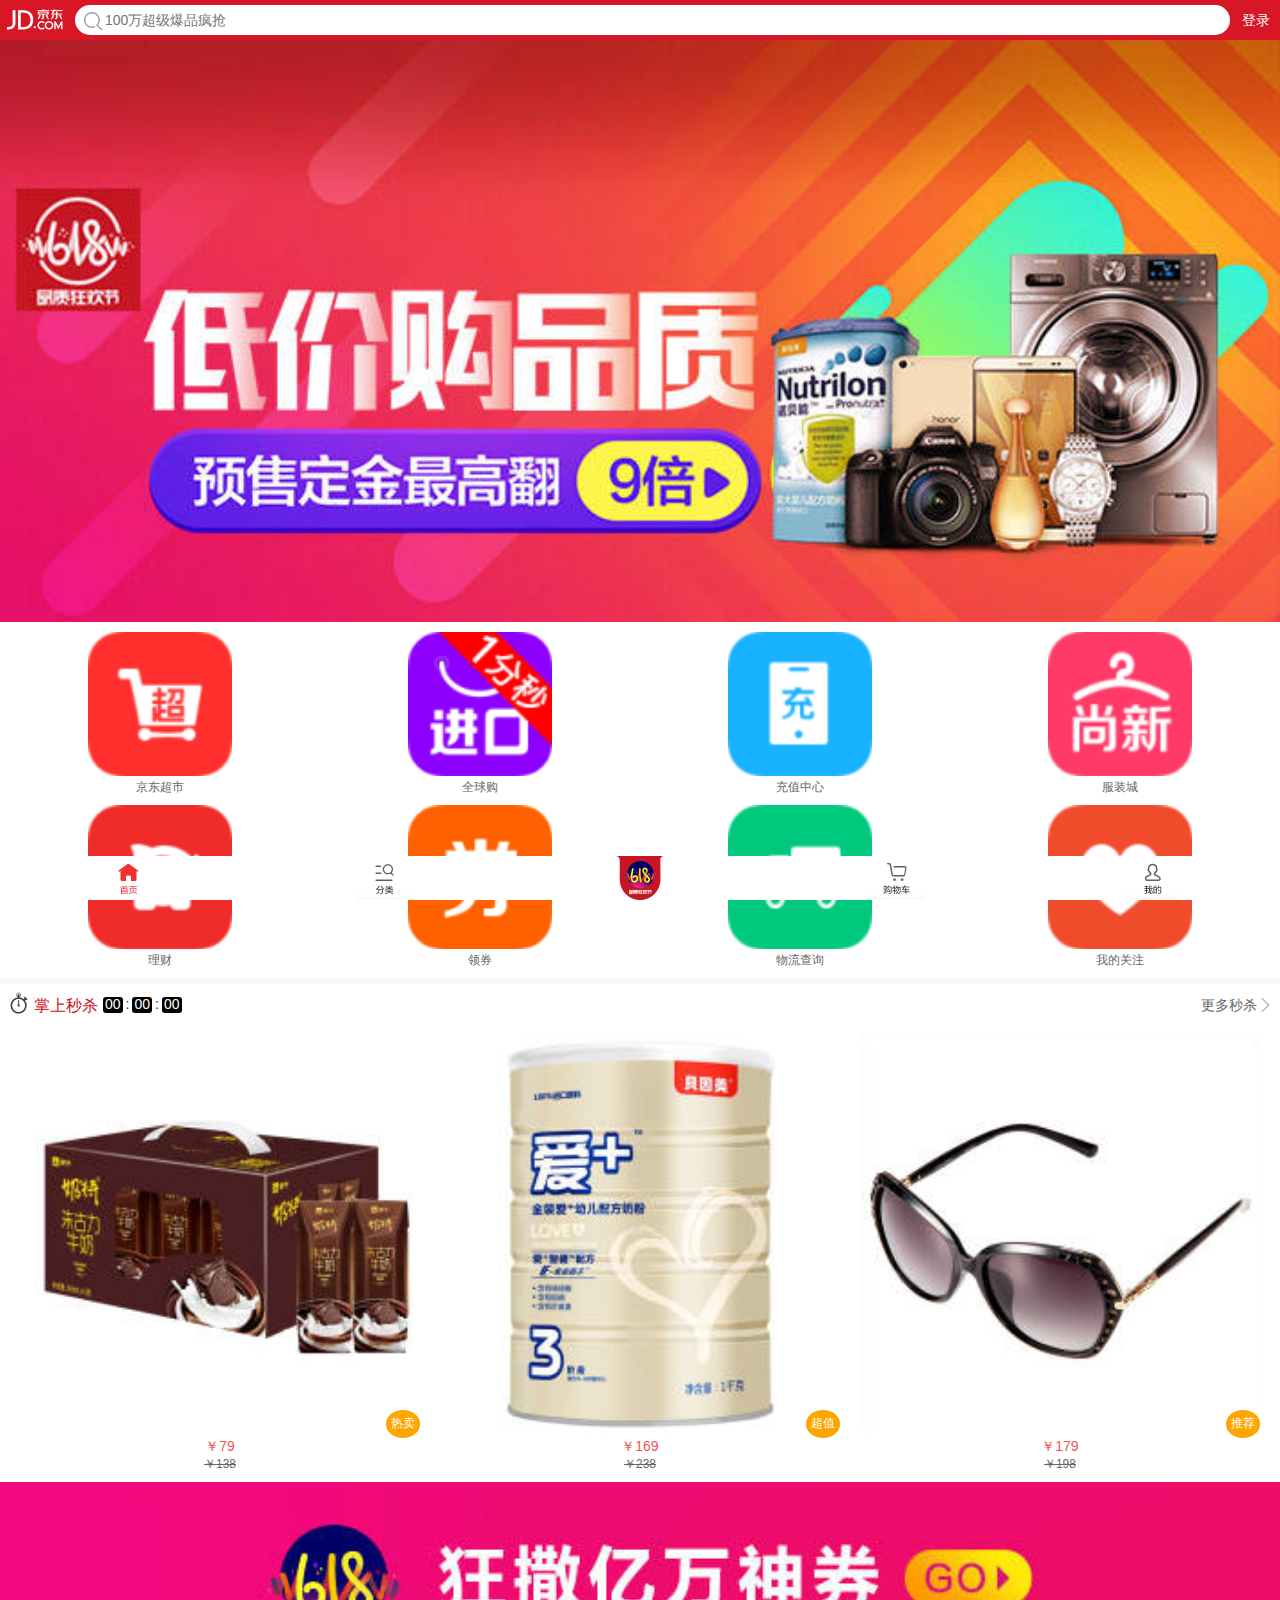
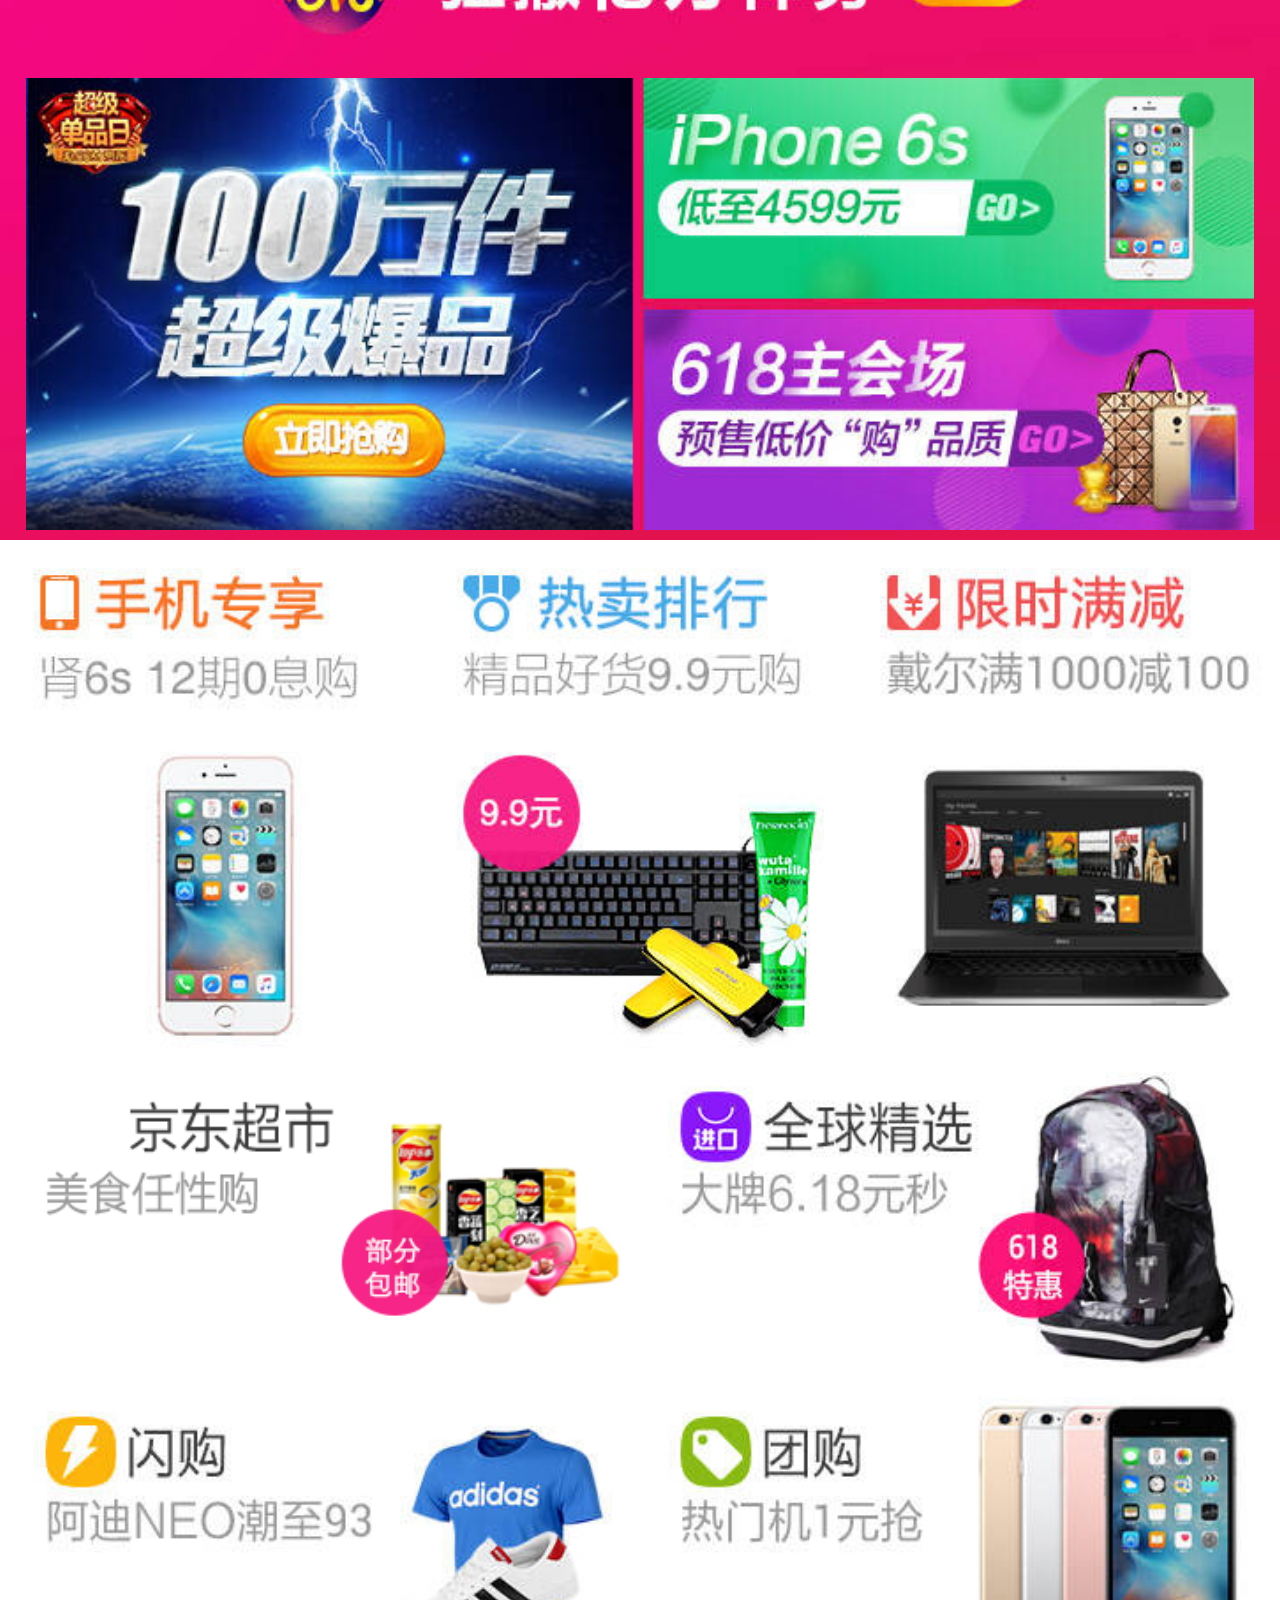
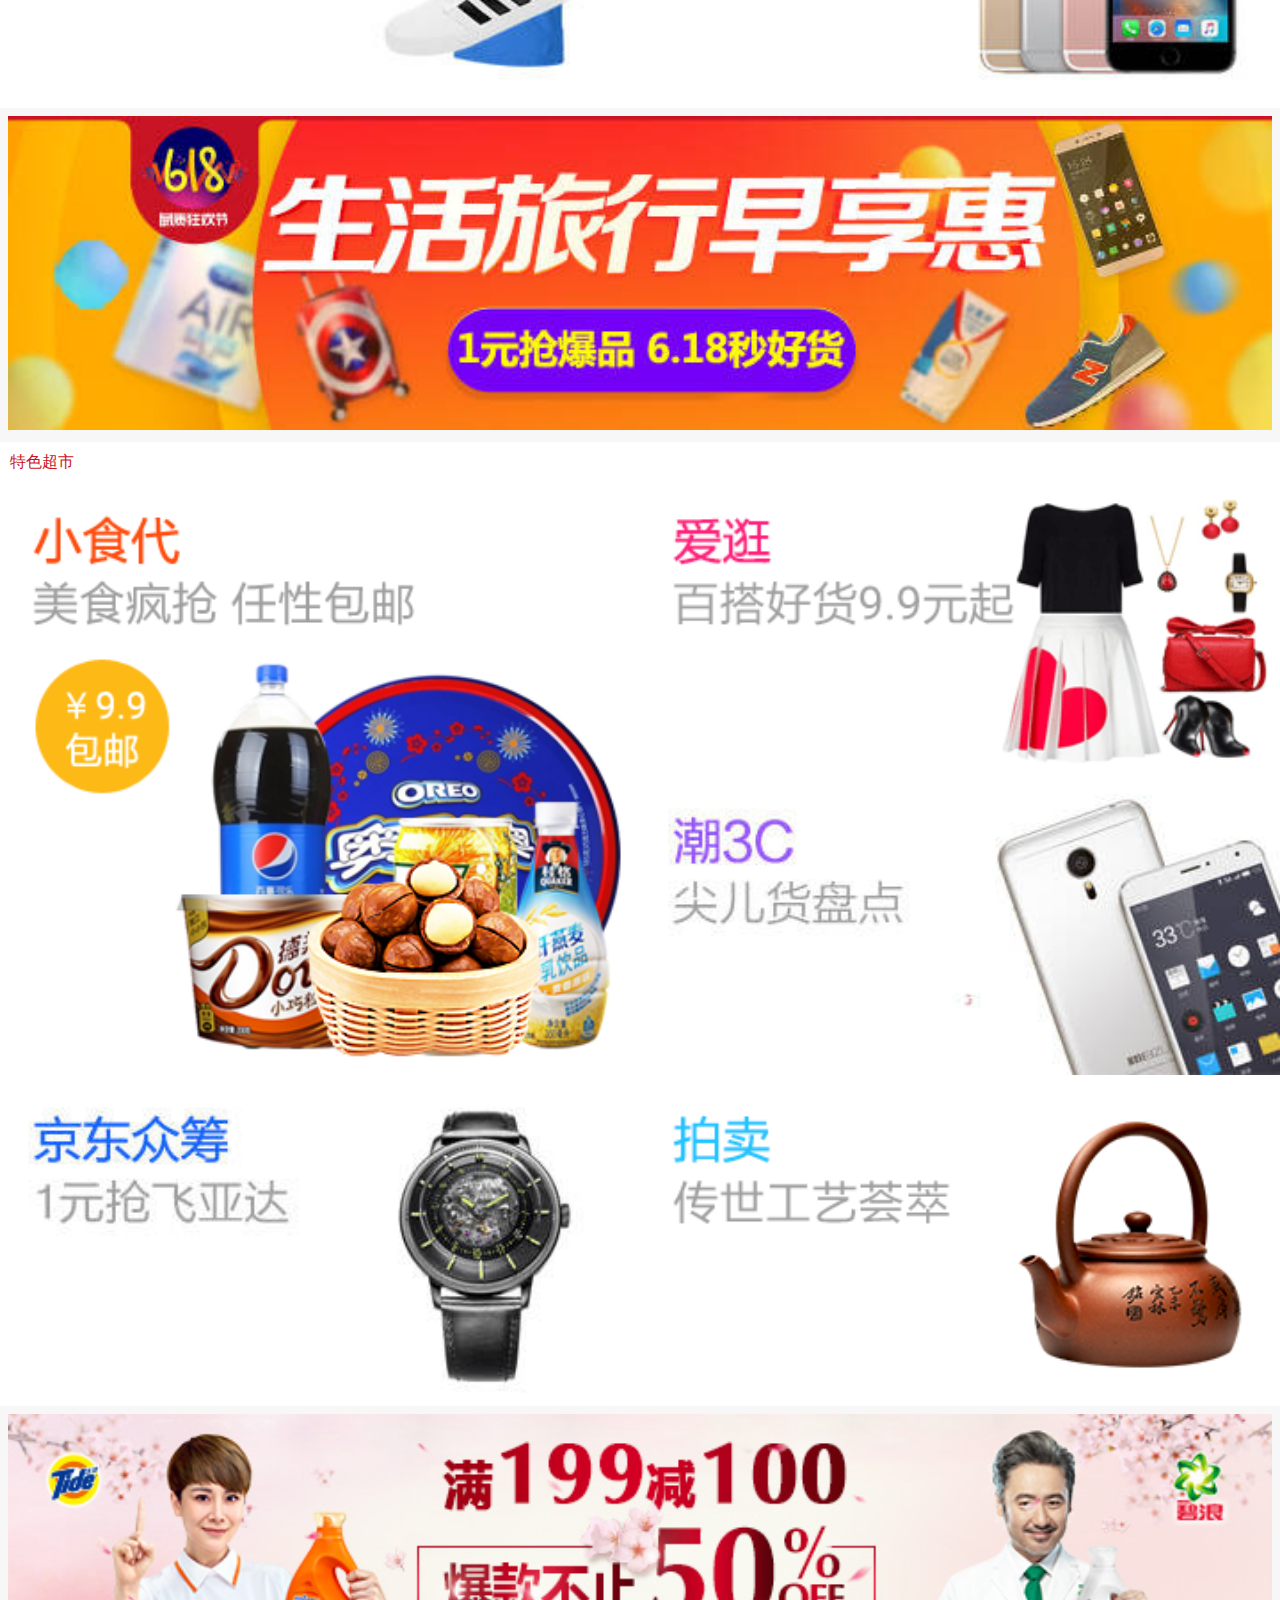
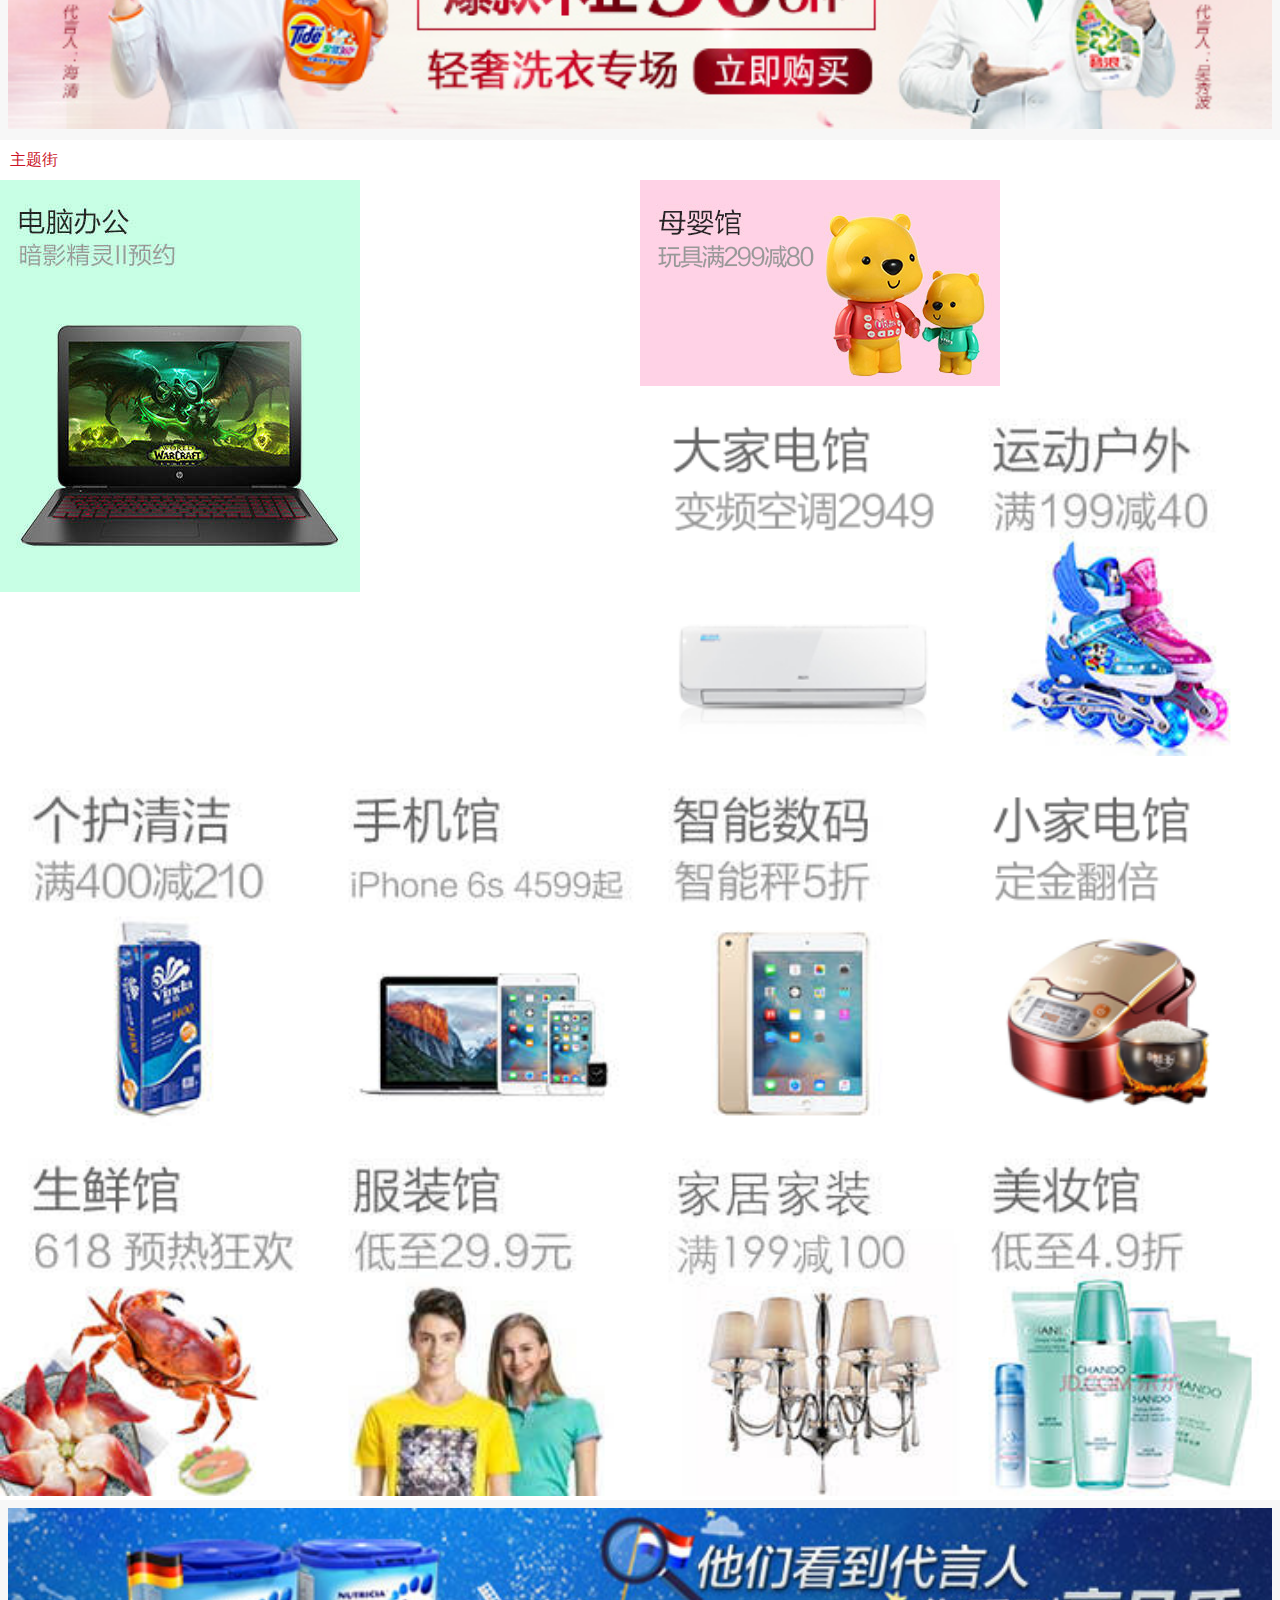
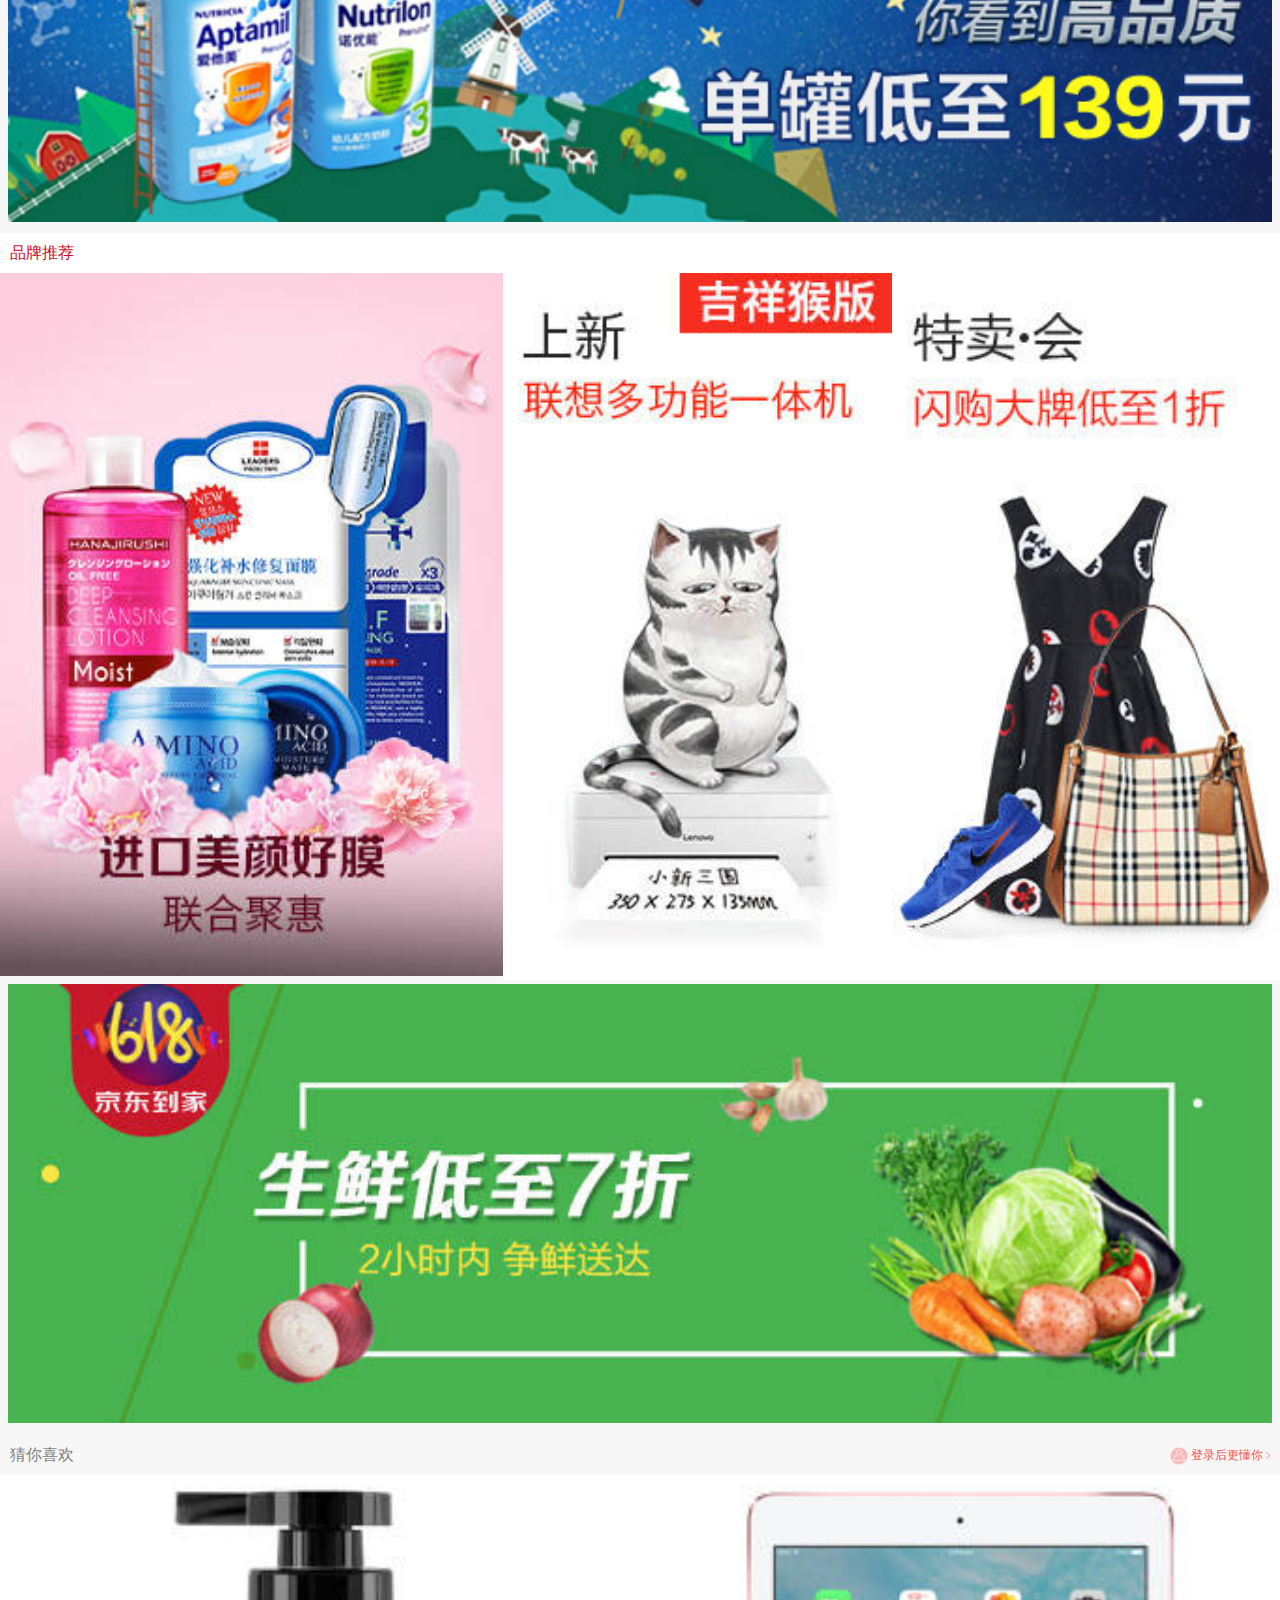
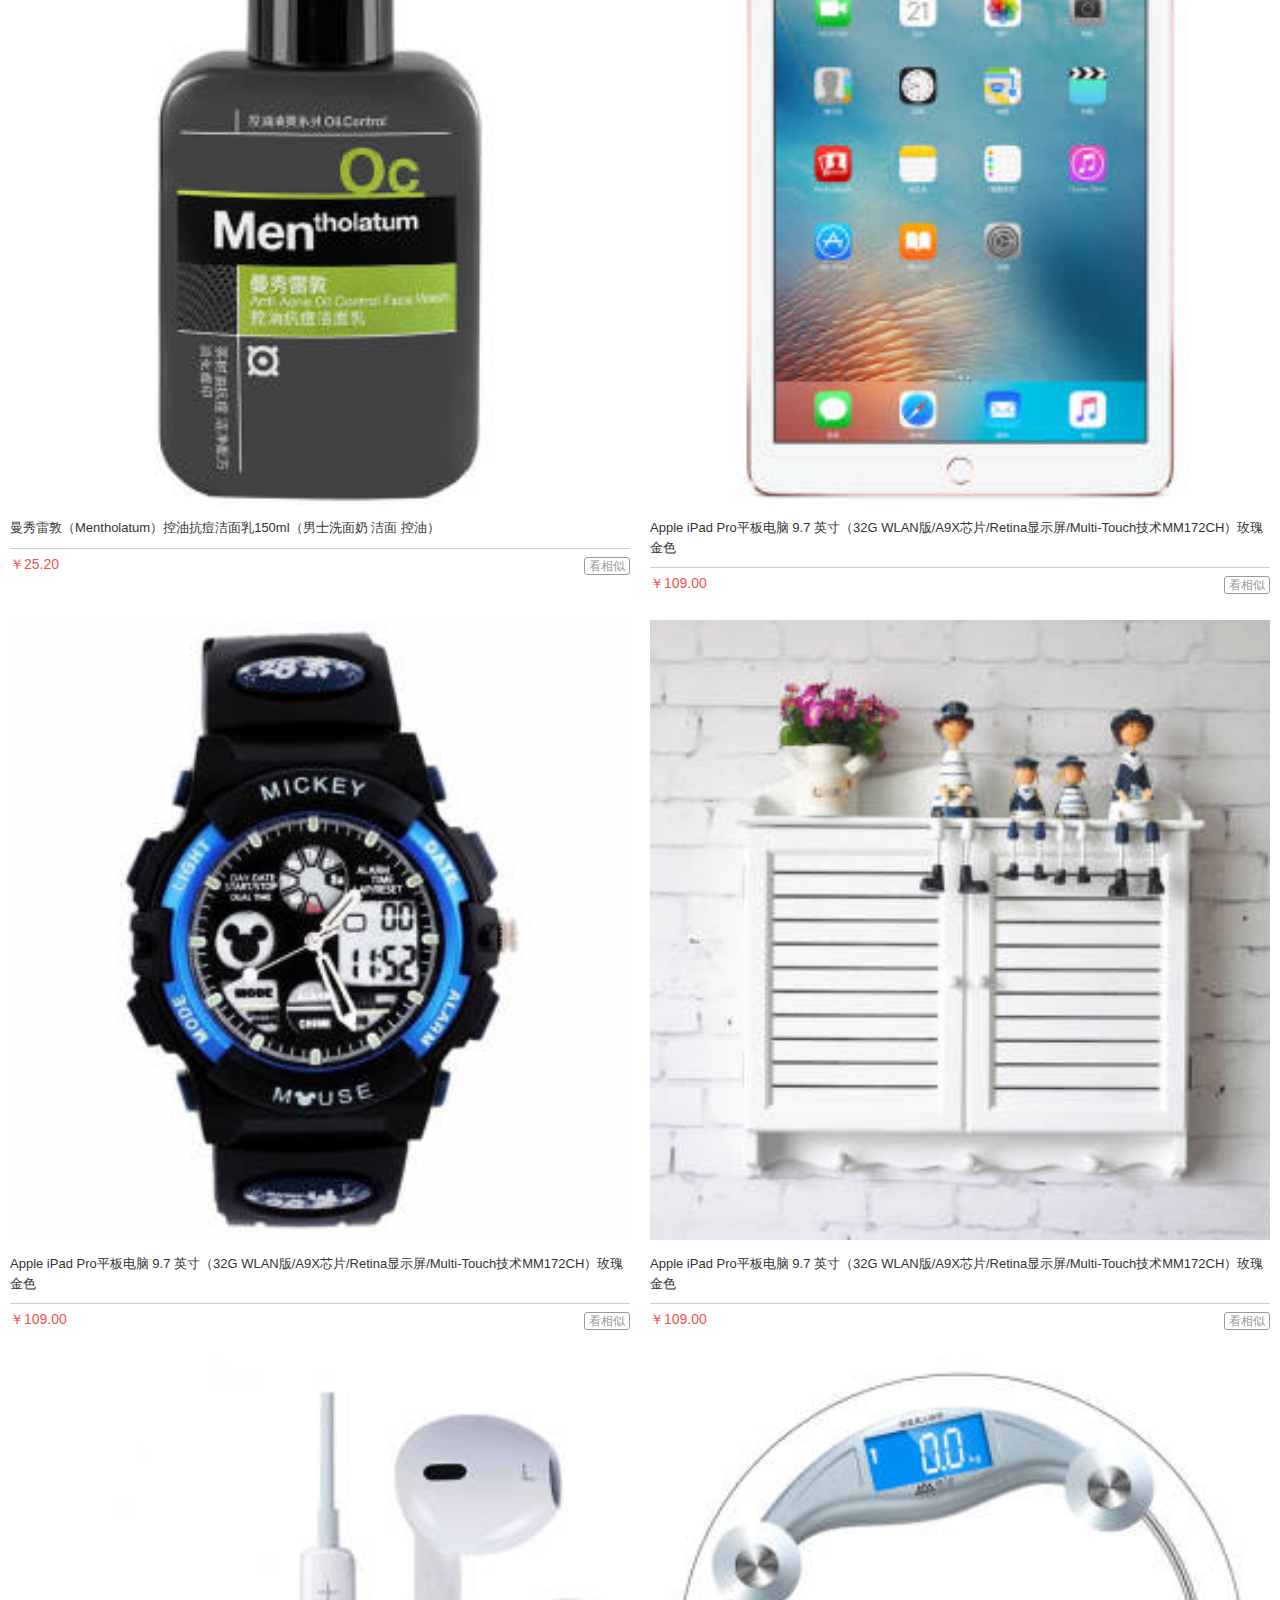
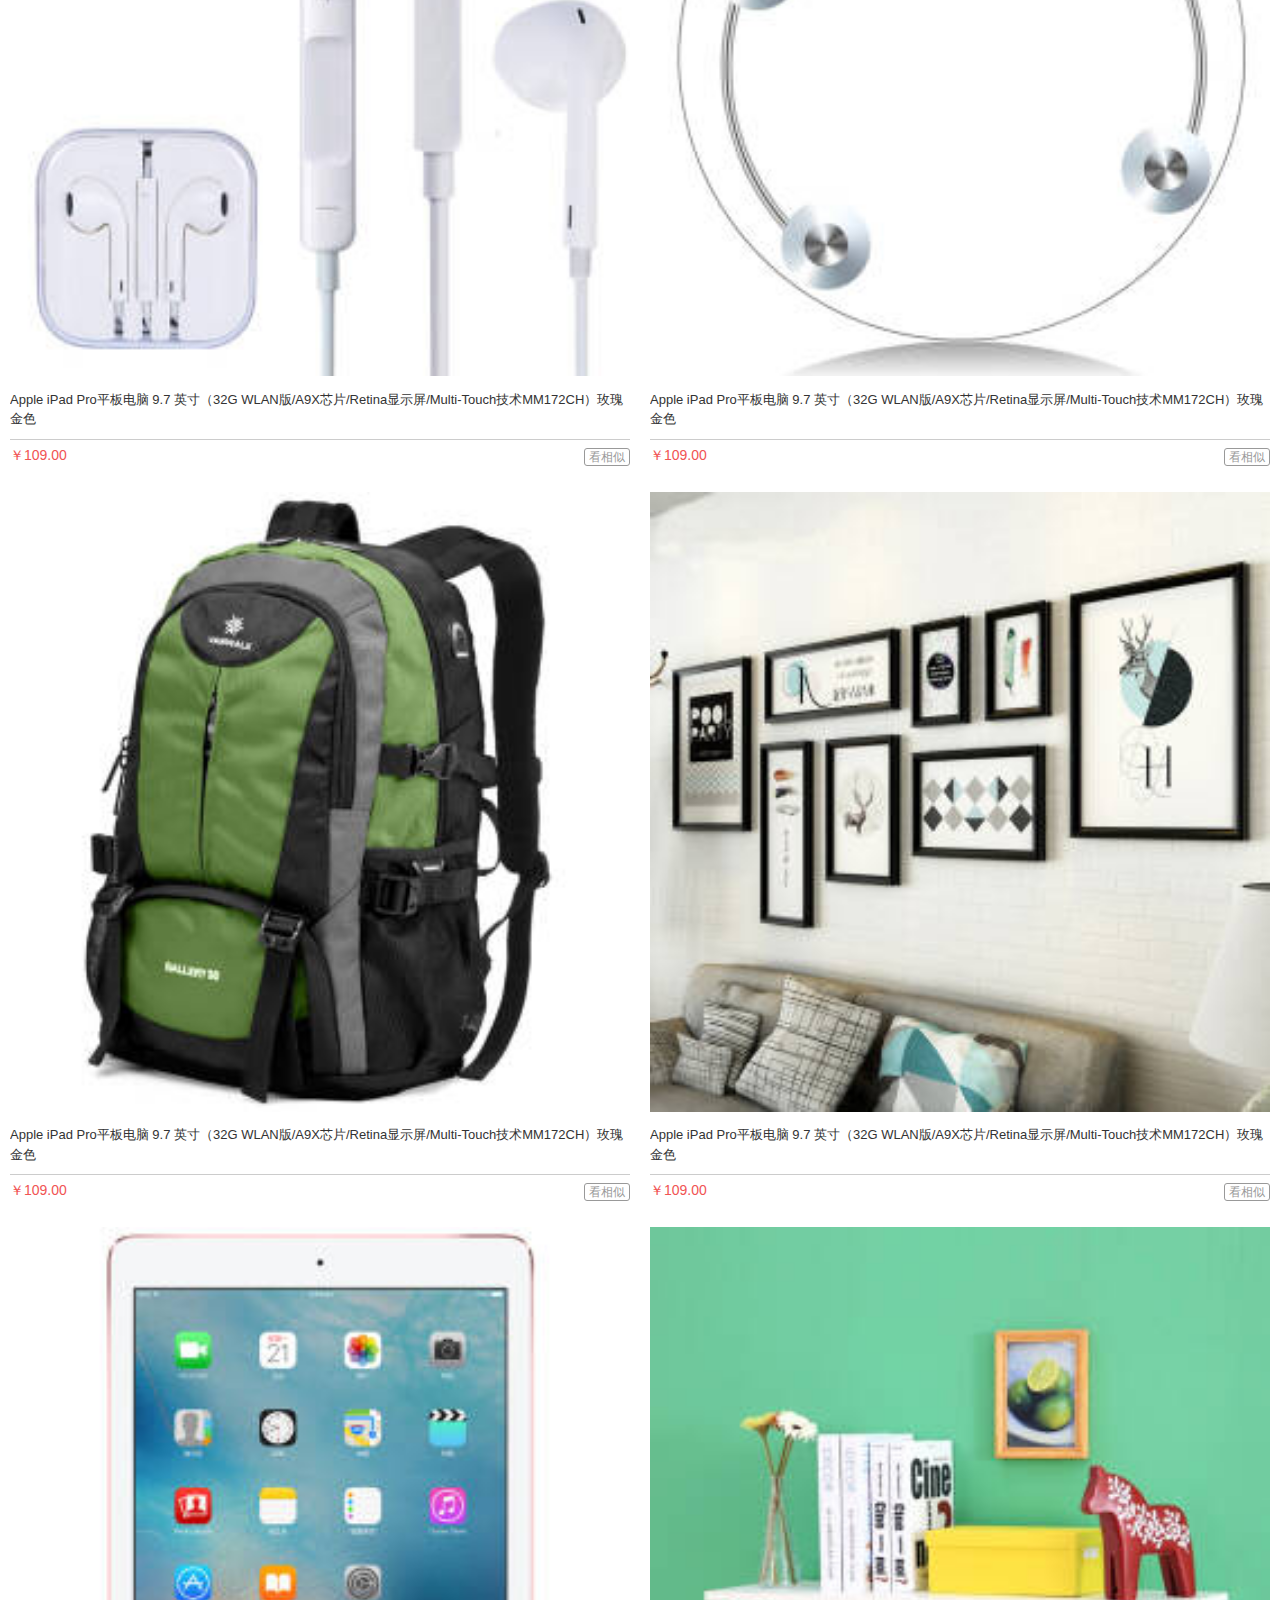
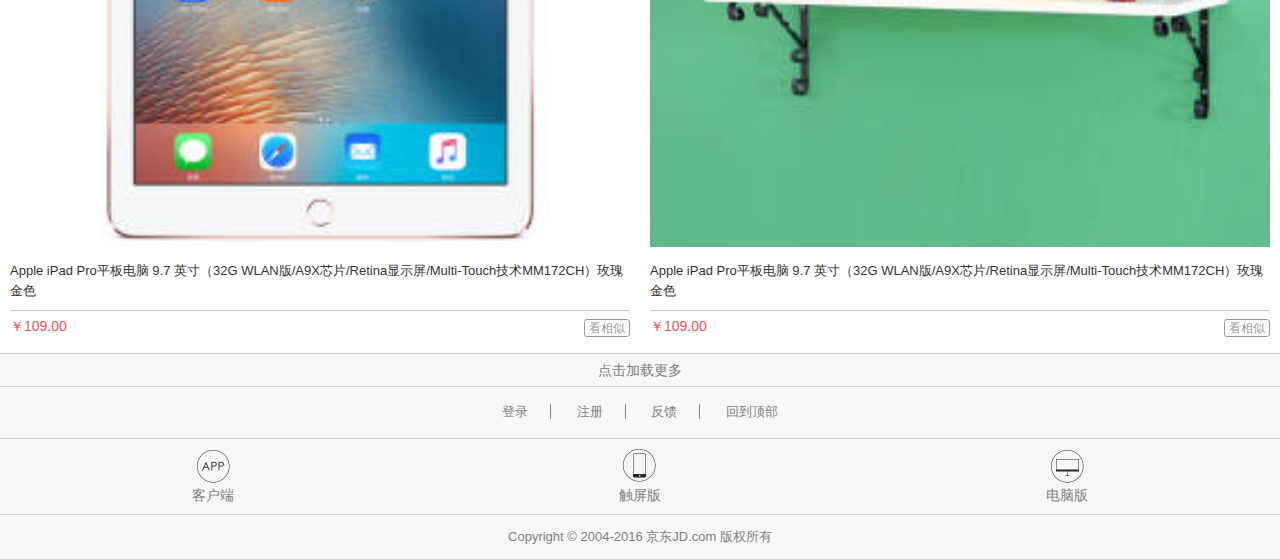
<file: index.html>
<!DOCTYPE html>
<html lang="en">
<head>
    <meta charset="UTF-8" />
    <meta name="viewport" content="width=device-width, user-scalable=no, initial-scale=1.0, maximum-scale=1.0, minimum-scale=1.0" />
    <title>多快好省,购物上京东!</title>
    <link rel="icon" type="text/css" href="favicon.ico" />
    <link rel="stylesheet" type="text/css" href="css/normalize.css" />
    <link rel="stylesheet" type="text/css" href="css/reset.css" />
    <link rel="stylesheet" type="text/css" href="css/index.css" />
</head>
<body>
    <!-- 布局容器 -->
    <div class="jdm">
        <!-- 顶部搜索 -->
        <header class="jdm-search">
            <a href="javascript:;" class="logo"></a>
            <div class="search-box">
                <i></i>
                <input type="text" name="" value="" placeholder="100万超级爆品疯抢">
            </div>
            <a href="javascript:;" class="login">登录</a>
        </header>
        <!-- 中间内容 -->
        <main class="jdm-content">
            <!-- 轮播图 -->
            <div class="slides">
                <ul>
                    <li><a href="javascript:;"><img src="upload/slide_1.jpg" alt=""></a></li>
                </ul>
            </div>
            <!-- 导航栏 -->
            <div class="nav">
                <ul>
                    <li>
                        <a href="javascript:;"><img src="images/nav_1.png" alt="" /></a>
                        <span>京东超市</span>
                    </li>
                    <li>
                        <a href="javascript:;"><img src="images/nav_2.png" alt="" /></a>
                        <span>全球购</span>
                    </li>
                    <li>
                        <a href="javascript:;"><img src="images/nav_3.png" alt="" /></a>
                        <span>充值中心</span>
                    </li>
                    <li>
                        <a href="javascript:;"><img src="images/nav_4.png" alt="" /></a>
                        <span>服装城</span>
                    </li>
                    <li>
                        <a href="javascript:;"><img src="images/nav_5.png" alt="" /></a>
                        <span>理财</span>
                    </li>
                    <li>
                        <a href="javascript:;"><img src="images/nav_6.png" alt="" /></a>
                        <span>领券</span>
                    </li>
                    <li>
                        <a href="javascript:;"><img src="images/nav_7.png" alt="" /></a>
                        <span>物流查询</span>
                    </li>
                    <li>
                        <a href="javascript:;"><img src="images/nav_8.png" alt="" /></a>
                        <span>我的关注</span>
                    </li>
                </ul>
            </div>
            <!-- 秒杀 -->
            <div class="seckill">
                <div class="seckill-title">
                    <h4>掌上秒杀</h4>
                    <div class="time">
                        <span>0</span>
                        <span>0</span>
                        <span>:</span>
                        <span>0</span>
                        <span>0</span>
                        <span>:</span>
                        <span>0</span>
                        <span>0</span>
                    </div>
                    <a href="javascript:;">更多秒杀</a>
                </div>
                <div class="seckill-content">
                    <ul>
                        <li>
                            <img src="upload/seckill_1.jpg" alt="" />
                            <span>热卖</span>
                            <i>￥79</i>
                            <del>￥138</del>
                        </li>
                        <li>
                            <img src="upload/seckill_2.jpg" alt="" />
                            <span>超值</span>
                            <i>￥169</i>
                            <del>￥238</del>
                        </li>
                        <li>
                            <img src="upload/seckill_3.jpg" alt="" />
                            <span>推荐</span>
                            <i>￥179</i>
                            <del>￥198</del>
                        </li>
                    </ul>
                </div>
            </div>
            <!-- 会场 -->
            <div class="meeting">
                <img src="upload/banner_bg.jpg" alt="">
                <ul>
                    <li><a href="javascript:;"><img src="upload/banner_1.jpg" alt="" /></a></li>
                    <li><a href="javascript:;"><img src="upload/banner_2.jpg" alt="" /></a></li>
                    <li><a href="javascript:;"><img src="upload/banner_3.jpg" alt="" /></a></li>
                </ul>
            </div>
            <!-- 主营业务 -->
            <div class="major">
                <ul>
                    <li><a href="javascript:;"><img src="upload/major_1.jpg" alt="" /></a></li>
                    <li><a href="javascript:;"><img src="upload/major_2.jpg" alt="" /></a></li>
                    <li><a href="javascript:;"><img src="upload/major_3.jpg" alt="" /></a></li>
                </ul>
                <ul>
                    <li><a href="javascript:;"><img src="upload/major_4.jpg" alt="" /></a></li>
                    <li><a href="javascript:;"><img src="upload/major_5.jpg" alt="" /></a></li>
                    <li><a href="javascript:;"><img src="upload/major_6.jpg" alt="" /></a></li>
                    <li><a href="javascript:;"><img src="upload/major_7.jpg" alt="" /></a></li>
                </ul>
            </div>
            <!-- 广告1 -->
            <div class="ad">
                <a href="javascript:;"><img src="upload/advert_1.jpg" alt=""></a>
            </div>
            <!-- 特色超市 -->
            <div class="market">
                <div class="market-title">
                    <h4>特色超市</h4>
                </div>
                <ul>
                    <li>
                        <a href=""><img src="upload/market_1.jpg" alt="" /></a>
                        <a href=""><img src="upload/market_2.jpg" alt="" /></a>
                        <a href=""><img src="upload/market_3.jpg" alt="" /></a>
                    </li>
                    <li>
                        <a href=""><img src="upload/market_4.jpg" alt="" /></a><a href=""><img src="upload/market_5.jpg" alt="" /></a>
                    </li>
                </ul>
            </div>
            <!-- 广告2 -->
            <div class="ad">
                <a href="javascript:;"><img src="upload/advert_3.jpg" alt=""></a>
            </div>
            <!-- 主题街 -->
            <div class="theme">
                <div class="theme-title">
                    <h4>主题街</h4>
                </div>
                <ul>
                    <li>
                        <a href="javascript:;"><img src="upload/theme_1.jpg" alt="" /></a>
                    </li>
                    <li>
                        <a href="javascript:;"><img src="upload/theme_2.jpg" alt="" /></a>
                        <a href="javascript:;" class="half"><img src="upload/theme_3.jpg" alt="" /></a>
                        <a href="javascript:;" class="half"><img src="upload/theme_4.jpg" alt="" /></a>
                    </li>
                    <li>
                        <a href="javascript:;"><img src="upload/theme_5.jpg" alt="" /></a>
                        <a href="javascript:;"><img src="upload/theme_6.jpg" alt="" /></a>
                        <a href="javascript:;"><img src="upload/theme_7.jpg" alt="" /></a>
                        <a href="javascript:;"><img src="upload/theme_8.jpg" alt="" /></a>
                    </li>
                    <li>
                        <a href="javascript:;"><img src="upload/theme_9.jpg" alt="" /></a>
                        <a href="javascript:;"><img src="upload/theme_10.jpg" alt="" /></a>
                        <a href="javascript:;"><img src="upload/theme_11.jpg" alt="" /></a>
                        <a href="javascript:;"><img src="upload/theme_12.jpg" alt="" /></a>
                    </li>
                </ul>
            </div>
            <!-- 广告3 -->
            <div class="ad">
                <a href="javascript:;"><img src="upload/advert_4.jpg" alt=""></a>
            </div>
             <!-- 品牌推荐 -->
            <div class="brand">
                <div class="brand-title">
                    <h4>品牌推荐</h4>
                </div>
                <ul>
                    <li>
                        <a href="javascript:;"><img src="upload/brand_1.jpg" alt=""></a>
                    </li>
                    <li>
                        <a href="javascript:;"><img src="upload/brand_2.jpg" alt=""></a>
                        <a href="javascript:;"><img src="upload/brand_3.jpg" alt=""></a>
                    </li>
                </ul>
            </div>
            <!-- 广告4 -->
            <div class="ad">
                <a href="javascript:;"><img src="upload/advert_7.jpg" alt=""></a>
            </div>
            <!-- 猜你喜欢 -->
            <div class="guess">
                <div class="guess-title">
                    <h4>猜你喜欢</h4>
                    <a href="javascript:;">登录后更懂你</a>
                </div>
                <div class="guess-content">
                    <div class="item">
                        <a href="javascript:;">
                            <div class="pic">
                                <img src="upload/item_1.jpg" alt="">
                            </div>
                            <p>曼秀雷敦（Mentholatum）控油抗痘洁面乳150ml（男士洗面奶 洁面 控油）</p>
                        </a>
                        <div class="price">
                            <span>￥25.20</span>
                            <a href="javascript:;">看相似</a>
                        </div>
                    </div>
                    <div class="item">
                        <a href="javascript:;">
                            <div class="pic">
                                <img src="upload/item_2.jpg" alt="">
                            </div>
                            <p>Apple iPad Pro平板电脑 9.7 英寸（32G WLAN版/A9X芯片/Retina显示屏/Multi-Touch技术MM172CH）玫瑰金色</p>
                        </a>
                        <div class="price">
                            <span>￥109.00</span>
                            <a href="javascript:;">看相似</a>
                        </div>
                    </div>
                    <div class="item">
                        <a href="javascript:;">
                            <div class="pic">
                                <img src="upload/item_3.jpg" alt="">
                            </div>
                            <p>Apple iPad Pro平板电脑 9.7 英寸（32G WLAN版/A9X芯片/Retina显示屏/Multi-Touch技术MM172CH）玫瑰金色</p>
                        </a>
                        <div class="price">
                            <span>￥109.00</span>
                            <a href="javascript:;">看相似</a>
                        </div>
                    </div>
                    <div class="item">
                        <a href="javascript:;">
                            <div class="pic">
                                <img src="upload/item_4.jpg" alt="">
                            </div>
                            <p>Apple iPad Pro平板电脑 9.7 英寸（32G WLAN版/A9X芯片/Retina显示屏/Multi-Touch技术MM172CH）玫瑰金色</p>
                        </a>
                        <div class="price">
                            <span>￥109.00</span>
                            <a href="javascript:;">看相似</a>
                        </div>
                    </div>
                    <div class="item">
                        <a href="javascript:;">
                            <div class="pic">
                                <img src="upload/item_5.jpg" alt="">
                            </div>
                            <p>Apple iPad Pro平板电脑 9.7 英寸（32G WLAN版/A9X芯片/Retina显示屏/Multi-Touch技术MM172CH）玫瑰金色</p>
                        </a>
                        <div class="price">
                            <span>￥109.00</span>
                            <a href="javascript:;">看相似</a>
                        </div>
                    </div>
                    <div class="item">
                        <a href="javascript:;">
                            <div class="pic">
                                <img src="upload/item_6.jpg" alt="">
                            </div>
                            <p>Apple iPad Pro平板电脑 9.7 英寸（32G WLAN版/A9X芯片/Retina显示屏/Multi-Touch技术MM172CH）玫瑰金色</p>
                        </a>
                        <div class="price">
                            <span>￥109.00</span>
                            <a href="javascript:;">看相似</a>
                        </div>
                    </div>
                    <div class="item">
                        <a href="javascript:;">
                            <div class="pic">
                                <img src="upload/item_7.jpg" alt="">
                            </div>
                            <p>Apple iPad Pro平板电脑 9.7 英寸（32G WLAN版/A9X芯片/Retina显示屏/Multi-Touch技术MM172CH）玫瑰金色</p>
                        </a>
                        <div class="price">
                            <span>￥109.00</span>
                            <a href="javascript:;">看相似</a>
                        </div>
                    </div>
                    <div class="item">
                        <a href="javascript:;">
                            <div class="pic">
                                <img src="upload/item_8.jpg" alt="">
                            </div>
                            <p>Apple iPad Pro平板电脑 9.7 英寸（32G WLAN版/A9X芯片/Retina显示屏/Multi-Touch技术MM172CH）玫瑰金色</p>
                        </a>
                        <div class="price">
                            <span>￥109.00</span>
                            <a href="javascript:;">看相似</a>
                        </div>
                    </div>
                    <div class="item">
                        <a href="javascript:;">
                            <div class="pic">
                                <img src="upload/item_2.jpg" alt="">
                            </div>
                            <p>Apple iPad Pro平板电脑 9.7 英寸（32G WLAN版/A9X芯片/Retina显示屏/Multi-Touch技术MM172CH）玫瑰金色</p>
                        </a>
                        <div class="price">
                            <span>￥109.00</span>
                            <a href="javascript:;">看相似</a>
                        </div>
                    </div>
                    <div class="item">
                        <a href="javascript:;">
                            <div class="pic">
                                <img src="upload/item_10.jpg" alt="">
                            </div>
                            <p>Apple iPad Pro平板电脑 9.7 英寸（32G WLAN版/A9X芯片/Retina显示屏/Multi-Touch技术MM172CH）玫瑰金色</p>
                        </a>
                        <div class="price">
                            <span>￥109.00</span>
                            <a href="javascript:;">看相似</a>
                        </div>
                    </div>
                </div>
            </div>
            <!-- 获取更多 -->
            <div class="getmore">
                <a href="javascript:;">点击加载更多</a>
            </div>
            <div class="footer">
                <div class="extra">
                    <a href="javascript:;">登录</a>
                    <a href="javascript:;">注册</a>
                    <a href="javascript:;">反馈</a>
                    <a href="javascript:;" class="goTop">回到顶部</a>
                </div>
                <ul>
                    <li class="client">
                        <a href="javascript:;">客户端</a>
                    </li>
                     <li class="touch">
                        <a href="javascript:;">触屏版</a>
                    </li>
                     <li class="pc">
                        <a href="javascript:;">电脑版</a>
                    </li>
                </ul>
                <p>Copyright © 2004-2016 京东JD.com 版权所有</p>
            </div>


        </main>
        <!-- 底部工具栏 -->
        <footer class="jdm-toolbar">
            <ul>
                <li><a href="javascript:;"><img src="images/index-icon.png" alt=""/></a></li>
                <li><a href="sort.html"><img src="images/sort-icon.png" alt=""/></a></li>
                <li><a href="javascript:;"><img src="images/618-icon.png" alt=""/></a></li>
                <li><a href="javascript:;"><img src="images/cart-icon.png" alt=""/></a></li>
                <li><a href="javascript:;"><img src="images/center-icon.png" alt=""/></a></li>
            </ul>
        </footer>



    </div>
</body>
</html>
</file>
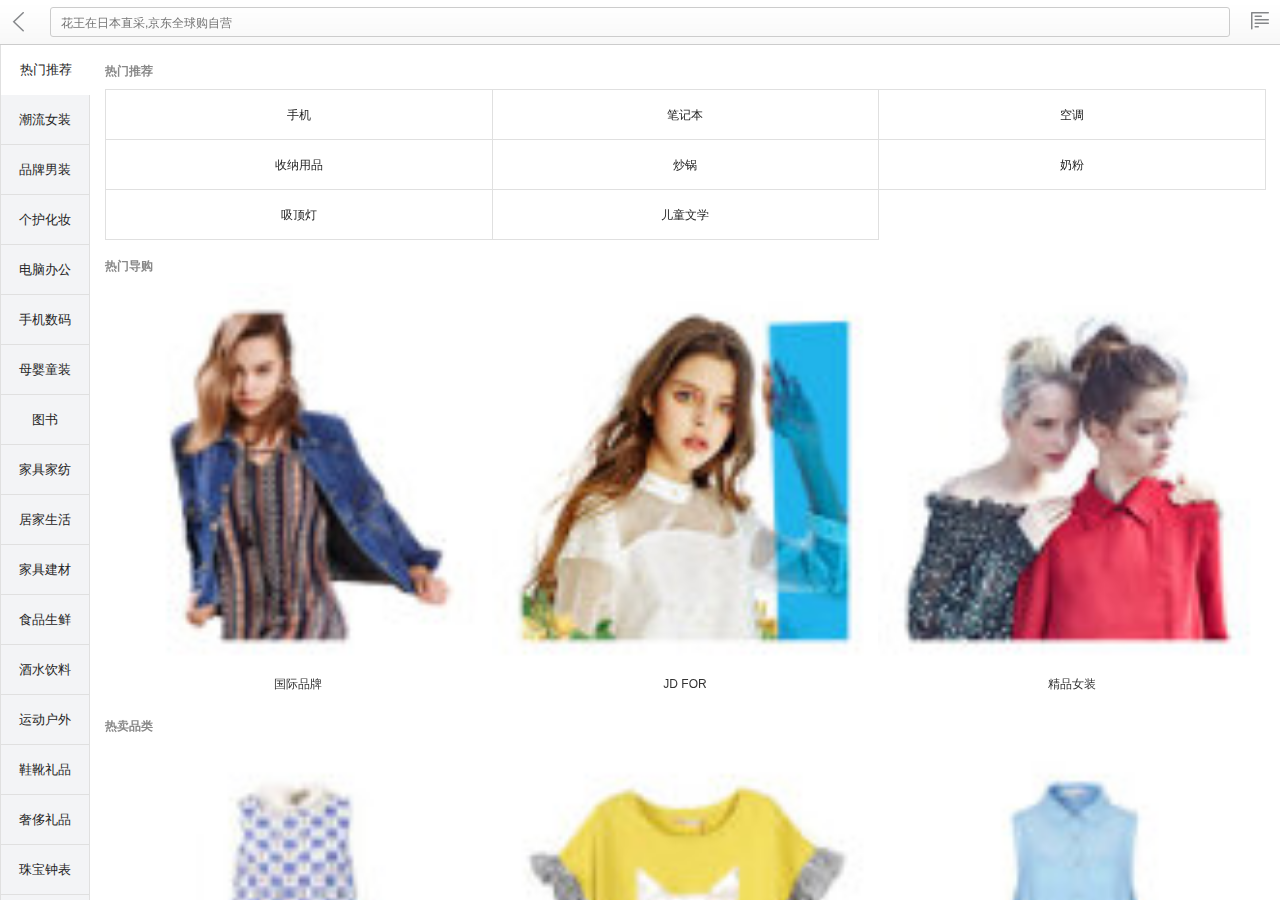
<file: sort.html>
<!DOCTYPE html>
<html lang="en">
<head>
    <meta charset="UTF-8" />
    <meta name="viewport" content="width=device-width, user-scalable=no, initial-scale=1.0, maximum-scale=1.0, minimum-scale=1.0" />
    <title>京东商品分类-京东商城</title>
    <link rel="icon" type="text/css" href="favicon.ico" />
    <link rel="stylesheet" type="text/css" href="css/normalize.css">
    <link rel="stylesheet" type="text/css" href="css/reset.css">
    <link rel="stylesheet" type="text/css" href="css/sort.css">
</head>
<body>
    <div class="sort_page">
        <!-- 搜索框 -->
        <div class="search">
            <a href="index.html" class="back"></a>
            <div class="search_box">
                <input type="text" name="" value="" placeholder="花王在日本直采,京东全球购自营">
            </div>
            <a href="javascript:;" class="order"></a>
        </div>

        <!-- 内容容器 -->
        <div class="container">
            <!-- 导航条 -->
            <div class="nav" id="wrapper">
                <ul>
                    <li class="active">热门推荐</li>
                    <li>潮流女装</li>
                    <li>品牌男装</li>
                    <li>个护化妆</li>
                    <li>电脑办公</li>
                    <li>手机数码</li>
                    <li>母婴童装</li>
                    <li>图书</li>
                    <li>家具家纺</li>
                    <li>居家生活</li>
                    <li>家具建材</li>
                    <li>食品生鲜</li>
                    <li>酒水饮料</li>
                    <li>运动户外</li>
                    <li>鞋靴礼品</li>
                    <li>奢侈礼品</li>
                    <li>珠宝钟表</li>
                    <li>玩具乐器</li>
                    <li>内衣配饰</li>
                    <li>汽车用品</li>
                    <li>音像制品</li>
                    <li>医药保健</li>
                    <li>计生情趣</li>
                    <li>京东金融</li>
                    <li>生活旅行</li>
                    <li>宠物农资</li>
                </ul>
            </div>
            <!-- 内容 -->
            <div class="content">
                <div class="hot">
                    <h4>热门推荐</h4>
                    <ul>
                        <li><a href="javascript:;">手机</a></li>
                        <li><a href="javascript:;">笔记本</a></li>
                        <li><a href="javascript:;">空调</a></li>
                        <li><a href="javascript:;">收纳用品</a></li>
                        <li><a href="javascript:;">炒锅</a></li>
                        <li><a href="javascript:;">奶粉</a></li>
                        <li><a href="javascript:;">吸顶灯</a></li>
                        <li><a href="javascript:;">儿童文学</a></li>
                    </ul>
                </div>
                <div class="guide">
                    <h4>热门导购</h4>
                    <ul>
                        <li><a href="javascript:;"><img src="upload/sort_1.jpg" alt="" /><span>国际品牌</span></a></li>
                        <li><a href="javascript:;"><img src="upload/sort_2.jpg" alt="" /><span>JD FOR</span></a></li>
                        <li><a href="javascript:;"><img src="upload/sort_3.jpg" alt="" /><span>精品女装</span></a></li>
                    </ul>
                </div>
                <div class="cate">
                    <h4>热卖品类</h4>
                    <ul>
                        <li><a href="javascript:;"><img src="upload/sort_4.jpg" alt="" /><span>连衣裙</span></a></li>
                        <li><a href="javascript:;"><img src="upload/sort_5.jpg" alt="" /><span>短袖T恤</span></a></li>
                        <li><a href="javascript:;"><img src="upload/sort_6.jpg" alt="" /><span>短袖雪纺衫</span></a></li>
                        <li><a href="javascript:;"><img src="upload/sort_7.jpg" alt="" /><span>白衬衫</span></a></li>
                        <li><a href="javascript:;"><img src="upload/sort_8.jpg" alt="" /><span>阔腿裤</span></a></li>
                        <li><a href="javascript:;"><img src="upload/sort_9.jpg" alt="" /><span>短裤</span></a></li>
                        <li><a href="javascript:;"><img src="upload/sort_10.jpg" alt="" /><span>针织开衫</span></a></li>
                        <li><a href="javascript:;"><img src="upload/sort_11.jpg" alt="" /><span>宽松卫衣</span></a></li>
                        <li><a href="javascript:;"><img src="upload/sort_12.jpg" alt="" /><span>牛仔半裙</span></a></li>
                    </ul>
                </div>
                <div class="dress">
                    <h4>热门导购</h4>
                    <ul>
                        <li><a href="javascript:;"><img src="upload/sort_13.jpg" alt="" /><span>新品裙装</span></a></li>
                        <li><a href="javascript:;"><img src="upload/sort_14.jpg" alt="" /><span>印花连衣裙</span></a></li>
                        <li><a href="javascript:;"><img src="upload/sort_15.jpg" alt="" /><span>雪纺连衣裙</span></a></li>
                    </ul>
                </div>
            </div>
        </div>
    </div>
    <script src="js/iscroll.js"></script>
    <script type="text/javascript">
    var myScroll = new IScroll("#wrapper");

    </script>

</body>
</html>
</file>
<file: css/index.css>
/*
* @Author: Marte
* @Date:   2017-11-19 11:55:56
* @Last Modified by:   Marte
* @Last Modified time: 2017-11-20 14:41:40
*/
html,body {
    background-color: #f7f7f7;
}

h1,h2,h3,h4,h5,h6 {
    font-weight: normal;
}


/* 布局容器 */
.jdm {
    width: 100%;
    margin: 0 auto;
}

/* 顶部搜索 */
.jdm-search {
    position: fixed;
    left: 0;
    top: 0;
    width: 100%;
    height: 40px;
    background-color: #d81726;
    z-index:10;
}

.jdm-search .search-box {
    padding-left: 75px;
    padding-right: 50px;
    padding-top: 5px;
    width: 100%;
    height: 40px;
    box-sizing: border-box;
    position: relative;

}

/* 搜索框 */
.jdm-search .search-box input {
    width: 100%;
    height: 30px;
    border: none;
    border-radius: 20px;
    padding-left: 30px;
    font-size: 14px;
    box-sizing: border-box;
}

.jdm-search .search-box i {
    position: absolute;
    left: 84px;
    top: 10px;
    width: 20px;
    height: 20px;
    background-image: url("../images/jd-sprites.png");
    background-size: 200px 200px;
    background-position: -60px -108px;
}

/* 京东logo */
.jdm-search .logo {
    position: absolute;
    left: 7px;
    top: 8px;
    display: block;
    width: 56px;
    height: 25px;
    background-image: url("../images/jd-sprites.png");
    background-size:200px 200px;
    background-position: 0 -108px;
    margin: 0 auto;
}

/* 登录按钮 */
.jdm-search .login {
    position: absolute;
    right: 10px;
    top: 0;
    font-size: 14px;
    height: 40px;
    line-height: 40px;
    color: #fff;
}

/* 轮播图 */
.jdm-content .slides {
    width: 100%;
}

.jdm-content .slides img {
    width: 100%;
    vertical-align: middle;
}

/* 导航栏 */
.jdm-content .nav {
    width: 100%;
    background-color: #fff;
    padding-top: 10px;
}
.jdm-content .nav ul {
    width: 100%;
    overflow: hidden;
}
.jdm-content .nav li {
    float: left;
    width: 25%;
    text-align: center;
    padding-bottom: 10px;
}

.jdm-content .nav span {
     display: block;
     padding-top: 5px;
     color: #666;
}
.jdm-content .nav a{
    display: block;
    width: 45%;
    text-align: center;
    margin: 0 auto;
}
.jdm-content .nav img {
    vertical-align: middle;
    width: 100%;
}

/* 掌上秒杀 */
.seckill {
    width: 100%;
    margin-top: 5px;
    background-color: #fff;
}

/* 秒杀标题栏 */
.seckill-title {
    width: 100%;
    height: 40px;
    overflow: hidden;
    padding: 0 10px;
    box-sizing: border-box;
}

.seckill-title h4,.seckill-title .time {
    float: left;
    overflow: hidden;
}

.seckill-title h4 {
    color: #CA1327;
    font-size:16px;
    vertical-align: bottom;
}

/* 小闹钟 */
.seckill-title h4:before {
    content: "";
    display: inline-block;
    width: 19px;
    height: 24px;
    background-image:url("../images/jd-sprites.png");
    background-size: 200px 200px;
    background-position: -84px -108px;
    vertical-align: bottom;
    margin-top: 8px;
    padding-left: 5px;
}

.seckill-title .time {
    margin-top: 14px;
    margin-left: 5px;
}

.seckill-title .time span {
    float: left;
    font-size: 14px;

}

.seckill-title span:nth-child(3n+1){
    background-color: #000;
    color:#fff;
    border-top-left-radius: 3px;
    border-bottom-left-radius: 3px;
    padding-left: 2px;
}

.seckill-title span:nth-child(3n-1){
    background-color: #000;
    color:#fff;
    border-top-right-radius:3px;
    border-bottom-right-radius: 3px;
    padding-right: 2px;
}

.seckill-title span:nth-child(3n){
    padding: 0 3px;
}

/* 登录按钮 */
.seckill-title a {
    display:block;
    float: right;
    color: #666;
    height: 40px;
    line-height: 44px;
    font-size: 14px;
}
.seckill-title a:after {
    content: "";
    display: inline-block;
    width: 9px;
    height: 15px;
    background-image: url("../images/jd-sprites.png");
    background-size: 200px 200px;
    background-position: -185px -50px;
    vertical-align: middle;
    margin-left: 4px;
}

/* 秒杀内容栏 */
.seckill-content {
    width: 100%;
}

.seckill-content ul {
    width: 100%;
    overflow: hidden;
    padding: 10px;
    box-sizing: border-box;
}
.seckill-content li {
    width: 33.33333%;
    float: left;
    padding: 0 10px;
    box-sizing: border-box;
    position: relative;
    text-align: center;
}

.seckill-content li img {
    width: 100%;

}

.seckill-content li span {
    background-color: orange;
    color: #fff;
    padding: 7px 5px;
    border-radius: 50%;
    position: absolute;
    right: 10px;
    bottom: 34px;
}

.seckill-content li i {
    display: block;
    padding: 3px 0px;
    color: #ed5657;
    font-size: 14px;

}
.seckill-content li del {
    text-decoration: line-through;
    color: #666;
}

/* 会场部分 */
.meeting {
    width: 100%;
    position: relative;

}

.meeting img {
    width: 100%;
    vertical-align: middle;

}
.meeting ul {
    width: 100%;
    position: absolute;
    left: 0;
    bottom: 10px;
    padding: 0 2%;
    box-sizing: border-box;
    overflow:hidden;
}

.meeting li {
    width: 50%;
    float: left;
}

/* 主营业务 */
.major {
    width: 100%;
    background-color: #fff;
}
.major ul {
    width: 100%;
    overflow: hidden;
    padding: 0 5px;
    box-sizing: border-box;
}
.major ul li {
    float: left;
}

.major img {
    width: 100%;
}
.major ul:first-child li {
    width: 33.333333%;

}

.major ul:last-child li {
    width: 50%;

}

/* 广告 */
.ad {
    width: 100%;
}

.ad a {
    display: block;
    width: 100%;
    padding: 8px;
    box-sizing: border-box;
}
.ad img {
    width: 100%;
}

/* 特色超市 */
.market {
    width: 100%;
    background-color: #fff;
}

/* 特色超市标题栏 */
.market-title {
    width: 100%;
    height: 40px;
    line-height: 40px;
    padding: 0 10px;
    box-sizing: border-box;
}

.market-title h4 {
    color: #CA1327;
    font-size:16px;
}

/* 特色超市内容 */
.market ul {
    width: 100%;
}
.market li {
    width: 100%;
    overflow: hidden;
    text-align: center;

}
.market img {
    width: 100%;
}

.market li a {
    display: block;
    width: 50%;
    float: left;
}

/* 主题街 */
.theme {
    width: 100%;
    background-color: #fff;
}

/* 主题街标题栏 */
.theme-title {
    width: 100%;
    height: 40px;
    line-height: 40px;
    padding: 0 10px;
    box-sizing: border-box;
}

.theme-title h4 {
    color: #CA1327;
    font-size:16px;
}

/* 主题街内容 */
.theme ul {
    width: 100%;
}

.theme li {
    width: 100%;
    overflow: hidden;
}

.theme li a {
    float: left;
}
.theme li:nth-last-child(-n+2) a {
    display: block;
    width: 25%;
}
.theme li:nth-child(-n+2) {
    width: 50%;
    float: left;
}

.theme li a.half {
    width: 50%;
}

.theme img {
    width: 100%;
}

/* 品牌推荐 */
.brand {
    width: 100%;
    background-color: #fff;
}

/* 品牌推荐标题栏 */
.brand-title {
    width: 100%;
    height: 40px;
    line-height: 40px;
    padding: 0 10px;
    box-sizing: border-box;
}

.brand-title h4 {
    color: #CA1327;
    font-size:16px;
}

/* 品牌推荐内容 */
.brand ul {
    width: 100%;
}
.brand li {
    float: left;
}

.brand li:first-child {
    width: 39.333333%;
}
.brand li:first-child a{
    display: block;
    width: 100%;
}

.brand li:last-child {
    width: 60.666666%;
}

.brand li:last-child a{
    display: block;
    width: 50%;
    float: left;

}
.brand img {
    width: 100%;
}

/* 猜你喜欢 */
/* 猜你喜欢标题栏 */
.guess-title {
    width: 100%;
    height: 40px;
    line-height: 40px;
    padding: 0 10px;
    box-sizing: border-box;
}

.guess-title h4 {
    color: #7F7F7F;
    font-size:16px;
    float: left;
}
.guess-title a {
    float: right;
    color: #f15353;
}
.guess-title a:before {
    content: " ";
    display: inline-block;
    width: 18px;
    height: 18px;
    background-image: url("../images/icon-login.png");
    background-size: 18px;
    vertical-align: middle;
    margin-right: 3px;
}

.guess-title a:after {
    content: " ";
    display: inline-block;
    width: 4px;
    height: 7px;
    background-image: url("../images/icon-right.png");
    background-size: 4px 7px;
    vertical-align: middle;
    margin-left: 3px;
}

/* 猜你喜欢内容 */
.guess-content {
    width: 100%;
    overflow: hidden;
    background-color: #fff;
}
.guess-content .item {
    width: 50%;
    float: left;
    padding: 0 10px;
    margin-top: 10px;
    margin-bottom: 16px;
    box-sizing: border-box;
}

.guess-content .item img {
    width: 100%;
}
/* 文字部分 */
.guess-content .item a p {
    width: 100%;
    line-height: 150%;
    overflow: hidden;
    display:-webkit-box;
    -webkit-box-orient: vertical;
    -webkit-line-clamp: 2;
    font-size: 13px;
    color: #333;
    margin: 10px 0;
}

/* 价格部分 */
.guess-content .item .price {
    border-top: 1px solid #ccc;
    padding-top: 8px;
    overflow: hidden;
}
.guess-content .price span {
    font-size: 14px;
    color: #f15353;
    float: left;

}
.guess-content .price a {
    display: block;
    height: 100%;
    line-height: 100%;
    float: right;
    color: #999;
    border: 1px solid #999;
    padding: 2px 4px;
    border-radius: 3px;
}

/* 点击加载更多 */
.getmore {
    width: 100%;
    height: 32px;
    line-height: 32px;
    text-align: center;
    font-size: 14px;
    border-top: 1px solid #ccc;
    border-bottom: 1px solid #ccc;
}
.getmore a {
    color: #7F7F7F;
}

/* 底部 */
.footer {
    width: 100%;
}
/* 底部其他 */
.footer .extra {
    width: 100%;
    font-size: 13px;
    text-align: center;
    padding: 18px 0;
    border-bottom: 1px solid #ccc;
}

.footer .extra a {
    color: #7F7F7F;
    padding: 0 22px;
    border-right: 1px solid #848689;
}
.footer .extra a.goTop {
    border-right: none;
}

.footer ul {
    width: 100%;
    overflow: hidden;
    padding: 10px 0;
    border-bottom: 1px solid #ccc;
}

.footer li {
    width: 33.33333%;
    float: left;
    text-align: center;
    font-size:14px;
}
.footer li a {
    color: #7F7F7F;
}

.footer li a:before {
    content: "";
    display: block;
    width: 34px;
    height: 34px;
    background-image: url("../images/jd-sprites.png");
    background-size: 200px 200px;
    margin: 0 auto;
    margin-bottom: 5px;
}
.footer li.client a:before {
    background-position: -119px -69px;
}
.footer li.touch a:before {
    background-position: -40px -70px;
}
.footer li.pc a:before {
    background-position: -79px -69px;
}

.footer p {
    width: 100%;
    height: 44px;
    line-height: 44px;
    text-align: center;
    color: #7F7F7F;
    font-size: 13px;
}


/* 底部工具栏 */
.jdm-toolbar {
    position: fixed;
    left: 0;
    bottom: 0;
    width: 100%;
    height: 44px;
    background-color: #fff;
    z-index: 10;
}

.jdm-toolbar ul {
    width: 100%;
    height: 100%;
    display: flex;
}
.jdm-toolbar li {
    width: 100%;
    height: 100%;
    text-align: center;
}

.jdm-toolbar li a {
    display: block;
    width: 100%;
    height: 100%;
}
.jdm-toolbar li img {
    height: 44px;
}
</file>
<file: css/sort.css>
/*
* @Author: Marte
* @Date:   2017-11-20 14:48:23
* @Last Modified by:   Marte
* @Last Modified time: 2017-11-20 19:48:09
*/

/* 顶部搜索框 */
.search {
    width: 100%;
    height: 44px;
    position: fixed;
    background-size: 1px 44px;
    background: url("../images/header-bg.png");
    border-bottom: 1px solid #ccc;
    z-index: 10;
}

/* 输入框 */
.search .search_box {
    height: 30px;
    margin: 7px 50px;
    box-sizing: border-box;
    border: 1px solid #ccc;
    box-sizing: border-box;
    border-radius: 3px;
}

.search input {
    width: 100%;
    height: 30px;
    padding-left: 10px;
    border: none;
    background-color: transparent;
}

/* 返回按钮 */

.search a {
    display: block;
    width: 18px;
    height: 20px;
    background-image: url("../images/jd-sprites.png");
    background-size: 200px 200px;
    background-clip: content-box;
    padding: 12px 11px;
    position: absolute;
    top: 0px;
}
.search .back {
    left: 0;
    background-position: -12px 12px;
}

.search .order {
    background-position: -50px 11px;
    right: 0;
}
/* 内容容器 */
.container {
    display: flex;
    position: fixed;
    left: 0;
    top: 0;
    width: 100%;
    height: 100%;
    padding-top: 45px;
    box-sizing: border-box;
}


/* 导航栏 */
.nav {
    width: 90px;
    height: 100%;
    overflow: hidden;
}

.nav ul {
    /* border-top: 1px solid #E0E0E0; */
    border-left: 1px solid #E0E0E0;
    width: 100%;
    height: 100;
    overflow: hidden;
    box-sizing: border-box;
}

.nav li {
    width: 100%;
    height: 50px;
    line-height: 50px;
    text-align: center;
    background-color:  #F3F4F6;
    border-bottom: 1px solid #E0E0E0;
    border-right: 1px solid #E0E0E0;
    font-size: 13px;
    color: #252525;
    box-sizing: border-box;
}
.nav li.active {
    background-color: #fff;
    border: none;
}

/* 内容 */
.content {
    width: 100%;

    flex: 1;
    padding: 0 15px 0 15px;
    overflow-y: auto;

}

.content div {
    width: 100%;
}
/* 热门推荐 */
.hot {
    width: 100%;
}
h4 {
    color: #888;
    padding: 20px 0 10px;
    width: 100%;
    height: 100%;
}

.hot ul {
    width: 100%;
    border-top: 1px solid #E0E0E0;
    border-left: 1px solid #E0E0E0;
    overflow: hidden;
}

.hot li {
    width: 33.333333%;
    height: 50px;
    line-height: 50px;
    text-align: center;
    float: left;
    border-bottom: 1px solid #E0E0E0;
    border-right: 1px solid #E0E0E0;
    box-sizing: border-box;
}

.hot li a {
    color: #252525;
}

/* 热门导购 */
.guide {
    width: 100%;
}
.content ul {
    width: 100%;
    overflow: hidden;
}

li {
    width: 33.333333%;
    text-align: center;
    float: left;
}
li a {
    width: 100%;
}

li img {
    width: 100%;
    vertical-align: middle;
}

li span {
    display: block;
    padding: 8px 0;
}
</file>
